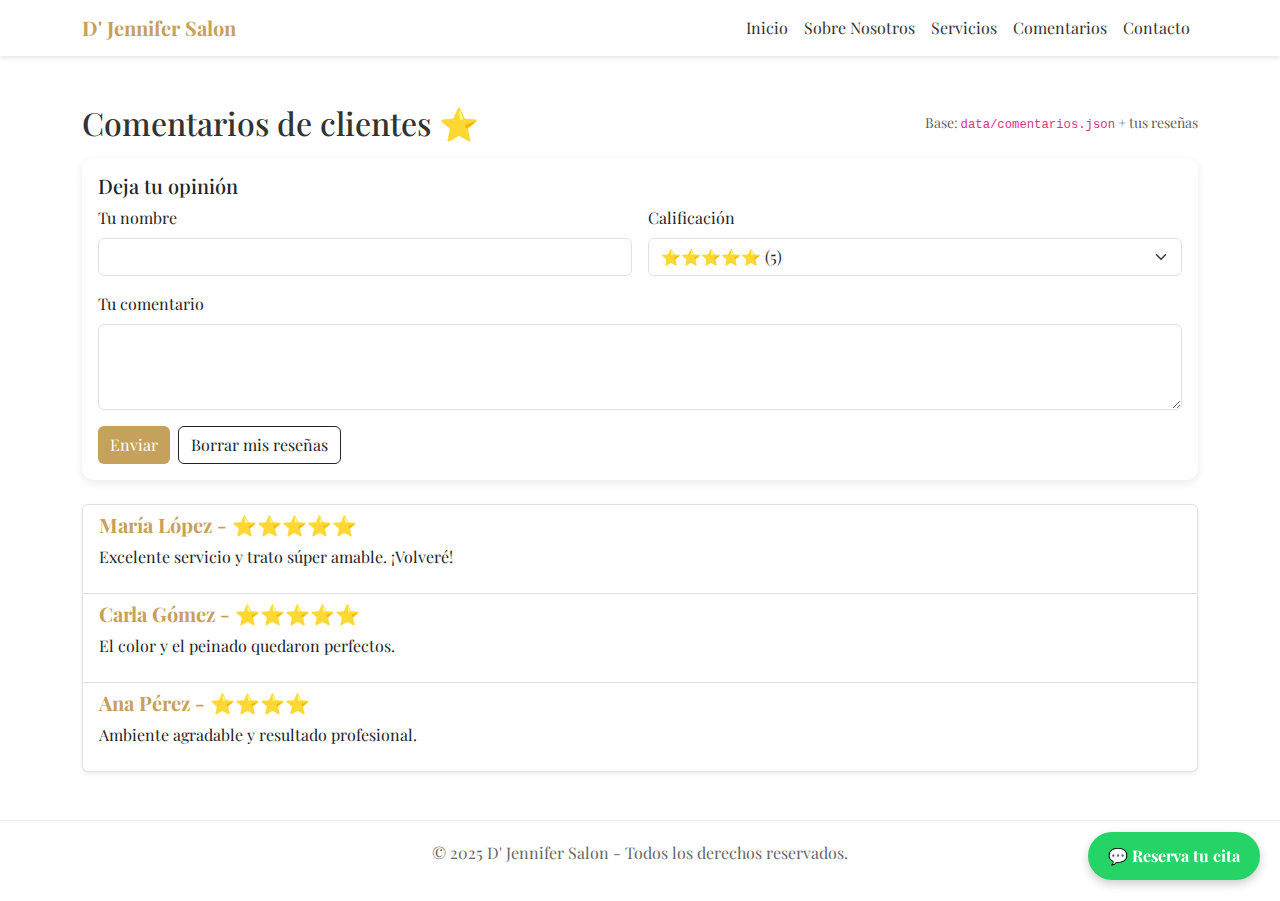
<file: comentarios.html>
<!DOCTYPE html>
<html lang="es">
<head>
  <title>Comentarios - D' Jennifer Salon</title>
  <meta charset="UTF-8">
<meta name="viewport" content="width=device-width, initial-scale=1.0">
<link rel="preconnect" href="https://fonts.googleapis.com">
<link rel="preconnect" href="https://fonts.gstatic.com" crossorigin>
<link href="https://fonts.googleapis.com/css2?family=Playfair+Display:wght@400;600;700&display=swap" rel="stylesheet">
<link href="https://cdn.jsdelivr.net/npm/bootstrap@5.3.3/dist/css/bootstrap.min.css" rel="stylesheet">
<link rel="stylesheet" href="css/style.css">
<script defer src="js/main.js"></script>
<script src="https://cdn.jsdelivr.net/npm/bootstrap@5.3.3/dist/js/bootstrap.bundle.min.js"></script>

</head>
<body>
  <nav class="navbar navbar-expand-lg navbar-light">
  <div class="container">
    <a class="navbar-brand" href="index.html">D' Jennifer Salon</a>
    <button class="navbar-toggler" type="button" data-bs-toggle="collapse" data-bs-target="#nav" aria-controls="nav" aria-expanded="false" aria-label="Toggle navigation">
      <span class="navbar-toggler-icon"></span>
    </button>
    <div class="collapse navbar-collapse" id="nav">
      <ul class="navbar-nav ms-auto">
        <li class="nav-item"><a class="nav-link" href="index.html">Inicio</a></li>
        <li class="nav-item"><a class="nav-link" href="sobre.html">Sobre Nosotros</a></li>
        <li class="nav-item"><a class="nav-link" href="servicios.html">Servicios</a></li>
        <li class="nav-item"><a class="nav-link" href="comentarios.html">Comentarios</a></li>
        <li class="nav-item"><a class="nav-link" href="contacto.html">Contacto</a></li>
      </ul>
    </div>
  </div>
</nav>

  <section class="container py-5">
    <div class="d-flex align-items-center justify-content-between mb-3">
      <h2 class="mb-0">Comentarios de clientes ⭐</h2>
      <span class="text-muted small">Base: <code>data/comentarios.json</code> + tus reseñas</span>
    </div>

    <!-- Formulario -->
    <div class="card mb-4">
      <div class="card-body">
        <h5 class="card-title">Deja tu opinión</h5>
        <form id="form-comentario">
          <div class="row g-3">
            <div class="col-md-6">
              <label class="form-label">Tu nombre</label>
              <input type="text" class="form-control" id="nombre" required>
            </div>
            <div class="col-md-6">
              <label class="form-label">Calificación</label>
              <select class="form-select" id="estrellas" required>
                <option value="5">⭐⭐⭐⭐⭐ (5)</option>
                <option value="4">⭐⭐⭐⭐ (4)</option>
                <option value="3">⭐⭐⭐ (3)</option>
                <option value="2">⭐⭐ (2)</option>
                <option value="1">⭐ (1)</option>
              </select>
            </div>
            <div class="col-12">
              <label class="form-label">Tu comentario</label>
              <textarea class="form-control" id="comentario" rows="3" required></textarea>
            </div>
          </div>
          <div class="mt-3 d-flex gap-2">
            <button type="submit" class="btn btn-primary">Enviar</button>
            <button type="button" id="clearLocal" class="btn btn-outline-dark">Borrar mis reseñas</button>
          </div>
        </form>
      </div>
    </div>

    <!-- Lista -->
    <div id="comentarios" class="list-group shadow-sm"></div>
  </section>
  <footer>
  <p>&copy; 2025 D' Jennifer Salon - Todos los derechos reservados.</p>
</footer>

  <a href="https://wa.me/18295247060" class="whatsapp-float" target="_blank" aria-label="WhatsApp">💬 Reserva tu cita</a>

  <script src="js/comentarios.js"></script>
</body>
</html>
</file>
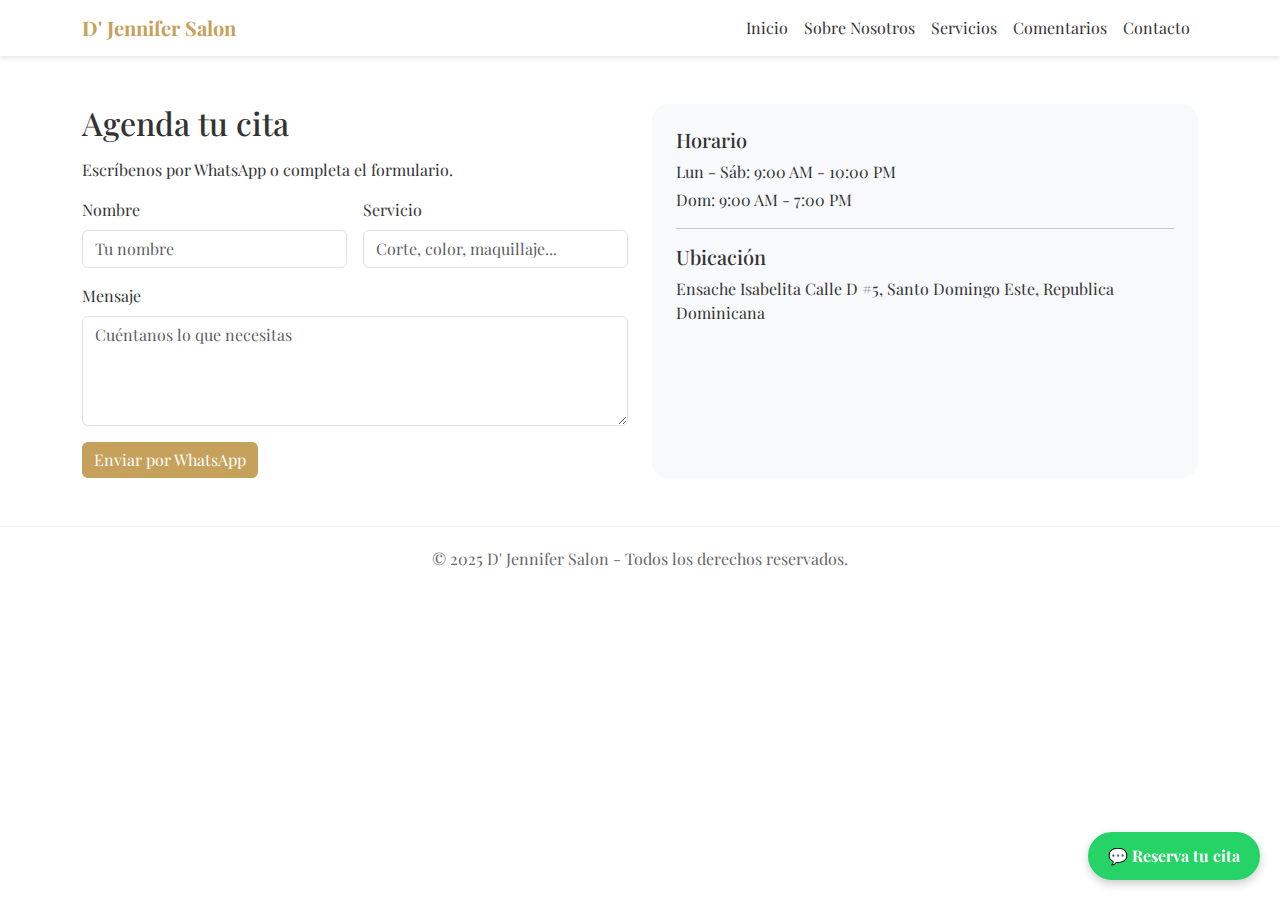
<file: contacto.html>
<!DOCTYPE html>
<html lang="es">
<head>
  <title>Contacto - D' Jennifer Salon</title>
  <meta charset="UTF-8">
<meta name="viewport" content="width=device-width, initial-scale=1.0">
<link rel="preconnect" href="https://fonts.googleapis.com">
<link rel="preconnect" href="https://fonts.gstatic.com" crossorigin>
<link href="https://fonts.googleapis.com/css2?family=Playfair+Display:wght@400;600;700&display=swap" rel="stylesheet">
<link href="https://cdn.jsdelivr.net/npm/bootstrap@5.3.3/dist/css/bootstrap.min.css" rel="stylesheet">
<link rel="stylesheet" href="css/style.css">
<script defer src="js/main.js"></script>
<script src="https://cdn.jsdelivr.net/npm/bootstrap@5.3.3/dist/js/bootstrap.bundle.min.js"></script>

</head>
<body>
  <nav class="navbar navbar-expand-lg navbar-light">
  <div class="container">
    <a class="navbar-brand" href="index.html">D' Jennifer Salon</a>
    <button class="navbar-toggler" type="button" data-bs-toggle="collapse" data-bs-target="#nav" aria-controls="nav" aria-expanded="false" aria-label="Toggle navigation">
      <span class="navbar-toggler-icon"></span>
    </button>
    <div class="collapse navbar-collapse" id="nav">
      <ul class="navbar-nav ms-auto">
        <li class="nav-item"><a class="nav-link" href="index.html">Inicio</a></li>
        <li class="nav-item"><a class="nav-link" href="sobre.html">Sobre Nosotros</a></li>
        <li class="nav-item"><a class="nav-link" href="servicios.html">Servicios</a></li>
        <li class="nav-item"><a class="nav-link" href="comentarios.html">Comentarios</a></li>
        <li class="nav-item"><a class="nav-link" href="contacto.html">Contacto</a></li>
      </ul>
    </div>
  </div>
</nav>

  <section class="container py-5">
    <div class="row g-4">
      <div class="col-md-6">
        <h2 class="mb-3">Agenda tu cita</h2>
        <p>Escríbenos por WhatsApp o completa el formulario.</p>
        <form class="row g-3" onsubmit="return false;">
          <div class="col-md-6">
            <label class="form-label">Nombre</label>
            <input id="cNombre" type="text" class="form-control" placeholder="Tu nombre">
          </div>
          <div class="col-md-6">
            <label class="form-label">Servicio</label>
            <input id="cServicio" type="text" class="form-control" placeholder="Corte, color, maquillaje...">
          </div>
          <div class="col-12">
            <label class="form-label">Mensaje</label>
            <textarea id="cMensaje" class="form-control" rows="4" placeholder="Cuéntanos lo que necesitas"></textarea>
          </div>
          <div class="col-12">
            <button type="button" class="btn btn-primary" onclick="enviarWA()">Enviar por WhatsApp</button>
          </div>
        </form>
      </div>
      <div class="col-md-6">
        <div class="p-4 bg-light rounded-4 h-100">
          <h5 class="mb-2">Horario</h5>
          <p class="mb-1">Lun - Sáb: 9:00 AM - 10:00 PM</p>
          <p class="mb-1">Dom: 9:00 AM - 7:00 PM</p>
          <hr>
          <h5 class="mb-2">Ubicación</h5>
          <p class="mb-0">Ensache Isabelita Calle D #5, Santo Domingo Este, Republica Dominicana</p>
        </div>
      </div>
    </div>
  </section>
  <footer>
  <p>&copy; 2025 D' Jennifer Salon - Todos los derechos reservados.</p>
</footer>

  <a href="https://wa.me/18295247060" class="whatsapp-float" target="_blank" aria-label="WhatsApp">💬 Reserva tu cita</a>

  <script>
    function enviarWA() {
      const n = document.getElementById('cNombre').value.trim();
      const s = document.getElementById('cServicio').value.trim();
      const m = document.getElementById('cMensaje').value.trim();
      const texto = encodeURIComponent(`Hola! Soy ${n}. Quiero reservar ${s}. ${m}`);
      window.open('https://wa.me/18295247060?text=' + texto, '_blank');
    }
  </script>
</body>
</html>
</file>
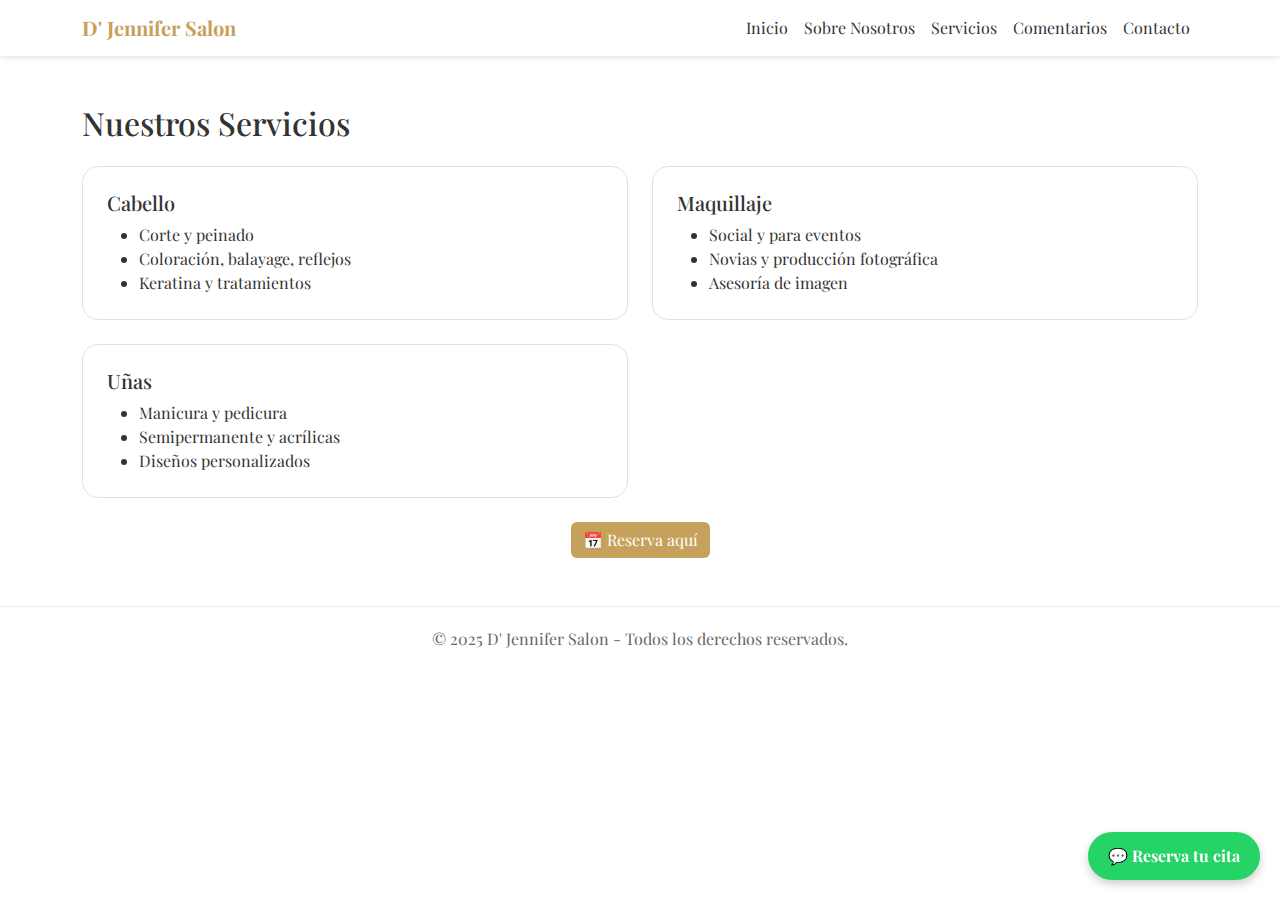
<file: servicios.html>
<!DOCTYPE html>
<html lang="es">
<head>
  <title>Servicios - D' Jennifer Salon</title>
  <meta charset="UTF-8">
<meta name="viewport" content="width=device-width, initial-scale=1.0">
<link rel="preconnect" href="https://fonts.googleapis.com">
<link rel="preconnect" href="https://fonts.gstatic.com" crossorigin>
<link href="https://fonts.googleapis.com/css2?family=Playfair+Display:wght@400;600;700&display=swap" rel="stylesheet">
<link href="https://cdn.jsdelivr.net/npm/bootstrap@5.3.3/dist/css/bootstrap.min.css" rel="stylesheet">
<link rel="stylesheet" href="css/style.css">
<script defer src="js/main.js"></script>
<script src="https://cdn.jsdelivr.net/npm/bootstrap@5.3.3/dist/js/bootstrap.bundle.min.js"></script>

</head>
<body>
  <nav class="navbar navbar-expand-lg navbar-light">
  <div class="container">
    <a class="navbar-brand" href="index.html">D' Jennifer Salon</a>
    <button class="navbar-toggler" type="button" data-bs-toggle="collapse" data-bs-target="#nav" aria-controls="nav" aria-expanded="false" aria-label="Toggle navigation">
      <span class="navbar-toggler-icon"></span>
    </button>
    <div class="collapse navbar-collapse" id="nav">
      <ul class="navbar-nav ms-auto">
        <li class="nav-item"><a class="nav-link" href="index.html">Inicio</a></li>
        <li class="nav-item"><a class="nav-link" href="sobre.html">Sobre Nosotros</a></li>
        <li class="nav-item"><a class="nav-link" href="servicios.html">Servicios</a></li>
        <li class="nav-item"><a class="nav-link" href="comentarios.html">Comentarios</a></li>
        <li class="nav-item"><a class="nav-link" href="contacto.html">Contacto</a></li>
      </ul>
    </div>
  </div>
</nav>

  <section class="container py-5">
    <h2 class="mb-4">Nuestros Servicios</h2>
    <div class="row g-4">
      <div class="col-md-6">
        <div class="p-4 border rounded-4 h-100">
          <h5 class="mb-2">Cabello</h5>
          <ul class="mb-0">
            <li>Corte y peinado</li>
            <li>Coloración, balayage, reflejos</li>
            <li>Keratina y tratamientos</li>
          </ul>
        </div>
      </div>
      <div class="col-md-6">
        <div class="p-4 border rounded-4 h-100">
          <h5 class="mb-2">Maquillaje</h5>
          <ul class="mb-0">
            <li>Social y para eventos</li>
            <li>Novias y producción fotográfica</li>
            <li>Asesoría de imagen</li>
          </ul>
        </div>
      </div>
      <div class="col-md-6">
        <div class="p-4 border rounded-4 h-100">
          <h5 class="mb-2">Uñas</h5>
          <ul class="mb-0">
            <li>Manicura y pedicura</li>
            <li>Semipermanente y acrílicas</li>
            <li>Diseños personalizados</li>
          </ul>
        </div>
      </div>
          </ul>
        </div>
      </div>
    </div>
    <div class="text-center mt-4">
      <a href="https://wa.me/18295247060" target="_blank" class="btn btn-primary">📅 Reserva aquí</a>
    </div>
  </section>
  <footer>
  <p>&copy; 2025 D' Jennifer Salon - Todos los derechos reservados.</p>
</footer>

  <a href="https://wa.me/18295247060" class="whatsapp-float" target="_blank" aria-label="WhatsApp">💬 Reserva tu cita</a>

</body>
</html>
</file>
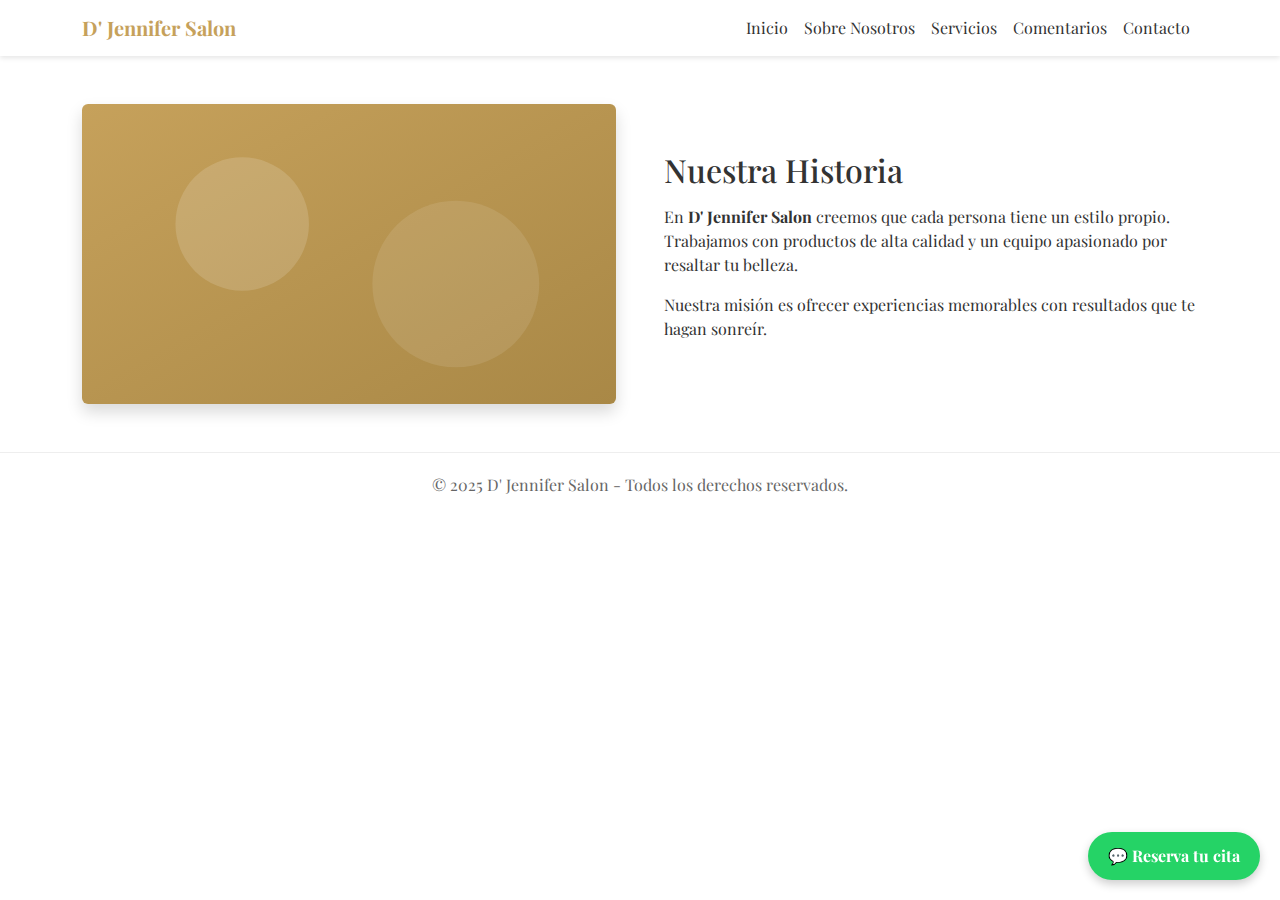
<file: sobre.html>
<!DOCTYPE html>
<html lang="es">
<head>
  <title>Sobre Nosotros - D' Jennifer Salon</title>
  <meta charset="UTF-8">
<meta name="viewport" content="width=device-width, initial-scale=1.0">
<link rel="preconnect" href="https://fonts.googleapis.com">
<link rel="preconnect" href="https://fonts.gstatic.com" crossorigin>
<link href="https://fonts.googleapis.com/css2?family=Playfair+Display:wght@400;600;700&display=swap" rel="stylesheet">
<link href="https://cdn.jsdelivr.net/npm/bootstrap@5.3.3/dist/css/bootstrap.min.css" rel="stylesheet">
<link rel="stylesheet" href="css/style.css">
<script defer src="js/main.js"></script>
<script src="https://cdn.jsdelivr.net/npm/bootstrap@5.3.3/dist/js/bootstrap.bundle.min.js"></script>

</head>
<body>
  <nav class="navbar navbar-expand-lg navbar-light">
  <div class="container">
    <a class="navbar-brand" href="index.html">D' Jennifer Salon</a>
    <button class="navbar-toggler" type="button" data-bs-toggle="collapse" data-bs-target="#nav" aria-controls="nav" aria-expanded="false" aria-label="Toggle navigation">
      <span class="navbar-toggler-icon"></span>
    </button>
    <div class="collapse navbar-collapse" id="nav">
      <ul class="navbar-nav ms-auto">
        <li class="nav-item"><a class="nav-link" href="index.html">Inicio</a></li>
        <li class="nav-item"><a class="nav-link" href="sobre.html">Sobre Nosotros</a></li>
        <li class="nav-item"><a class="nav-link" href="servicios.html">Servicios</a></li>
        <li class="nav-item"><a class="nav-link" href="comentarios.html">Comentarios</a></li>
        <li class="nav-item"><a class="nav-link" href="contacto.html">Contacto</a></li>
      </ul>
    </div>
  </div>
</nav>

  <section class="container py-5">
    <div class="row align-items-center g-5">
      <div class="col-md-6">
        <img src="assets/hero.svg" class="img-fluid rounded shadow" alt="D' Jennifer Salon">
      </div>
      <div class="col-md-6">
        <h2 class="mb-3">Nuestra Historia</h2>
        <p>En <strong>D' Jennifer Salon</strong> creemos que cada persona tiene un estilo propio.
        Trabajamos con productos de alta calidad y un equipo apasionado por resaltar tu belleza.</p>
        <p>Nuestra misión es ofrecer experiencias memorables con resultados que te hagan sonreír.</p>
      </div>
    </div>
  </section>
  <footer>
  <p>&copy; 2025 D' Jennifer Salon - Todos los derechos reservados.</p>
</footer>

  <a href="https://wa.me/18295247060" class="whatsapp-float" target="_blank" aria-label="WhatsApp">💬 Reserva tu cita</a>

</body>
</html>
</file>
<file: css/style.css>
:root { --gold: #c6a15b; }

body {
  font-family: 'Playfair Display', serif;
  background-color: #ffffff;
  color: #333333;
  margin: 0;
  padding: 0;
}

/* Navbar */
.navbar {
  background-color: #ffffff !important;
  box-shadow: 0px 2px 5px rgba(0,0,0,0.1);
}
.navbar .navbar-brand { font-weight: 700; color: var(--gold) !important; }
.navbar .nav-link { color: #333333 !important; transition: 0.3s; }
.navbar .nav-link:hover { color: var(--gold) !important; }

/* Buttons */
.btn-primary { background-color: var(--gold); border: none; }
.btn-primary:hover { background-color: #a98846; }

/* Cards */
.card { border: none; border-radius: 12px; box-shadow: 0 3px 10px rgba(0,0,0,0.08); overflow: hidden; transition: transform .3s; }
.card:hover { transform: scale(1.03); }
.card img { height: 280px; object-fit: cover; }

/* Footer */
footer { background-color: #ffffff; border-top: 1px solid #eee; text-align: center; padding: 20px; color: #666; }

/* WhatsApp Float */
.whatsapp-float {
  position: fixed; bottom: 20px; right: 20px;
  background-color: #25D366; color: #fff;
  font-size: 16px; font-weight: 700;
  padding: 12px 20px; border-radius: 50px;
  text-decoration: none; box-shadow: 0 4px 10px rgba(0,0,0,.2);
  transition: .3s; z-index: 1000;
}
.whatsapp-float:hover { background-color: #1ebe5d; }

/* Trabajos Realizados */
#trabajos h2 { color: var(--gold); font-weight: 700; }
.list-group-item h5 { color: var(--gold); font-weight: 700; }
</file>
